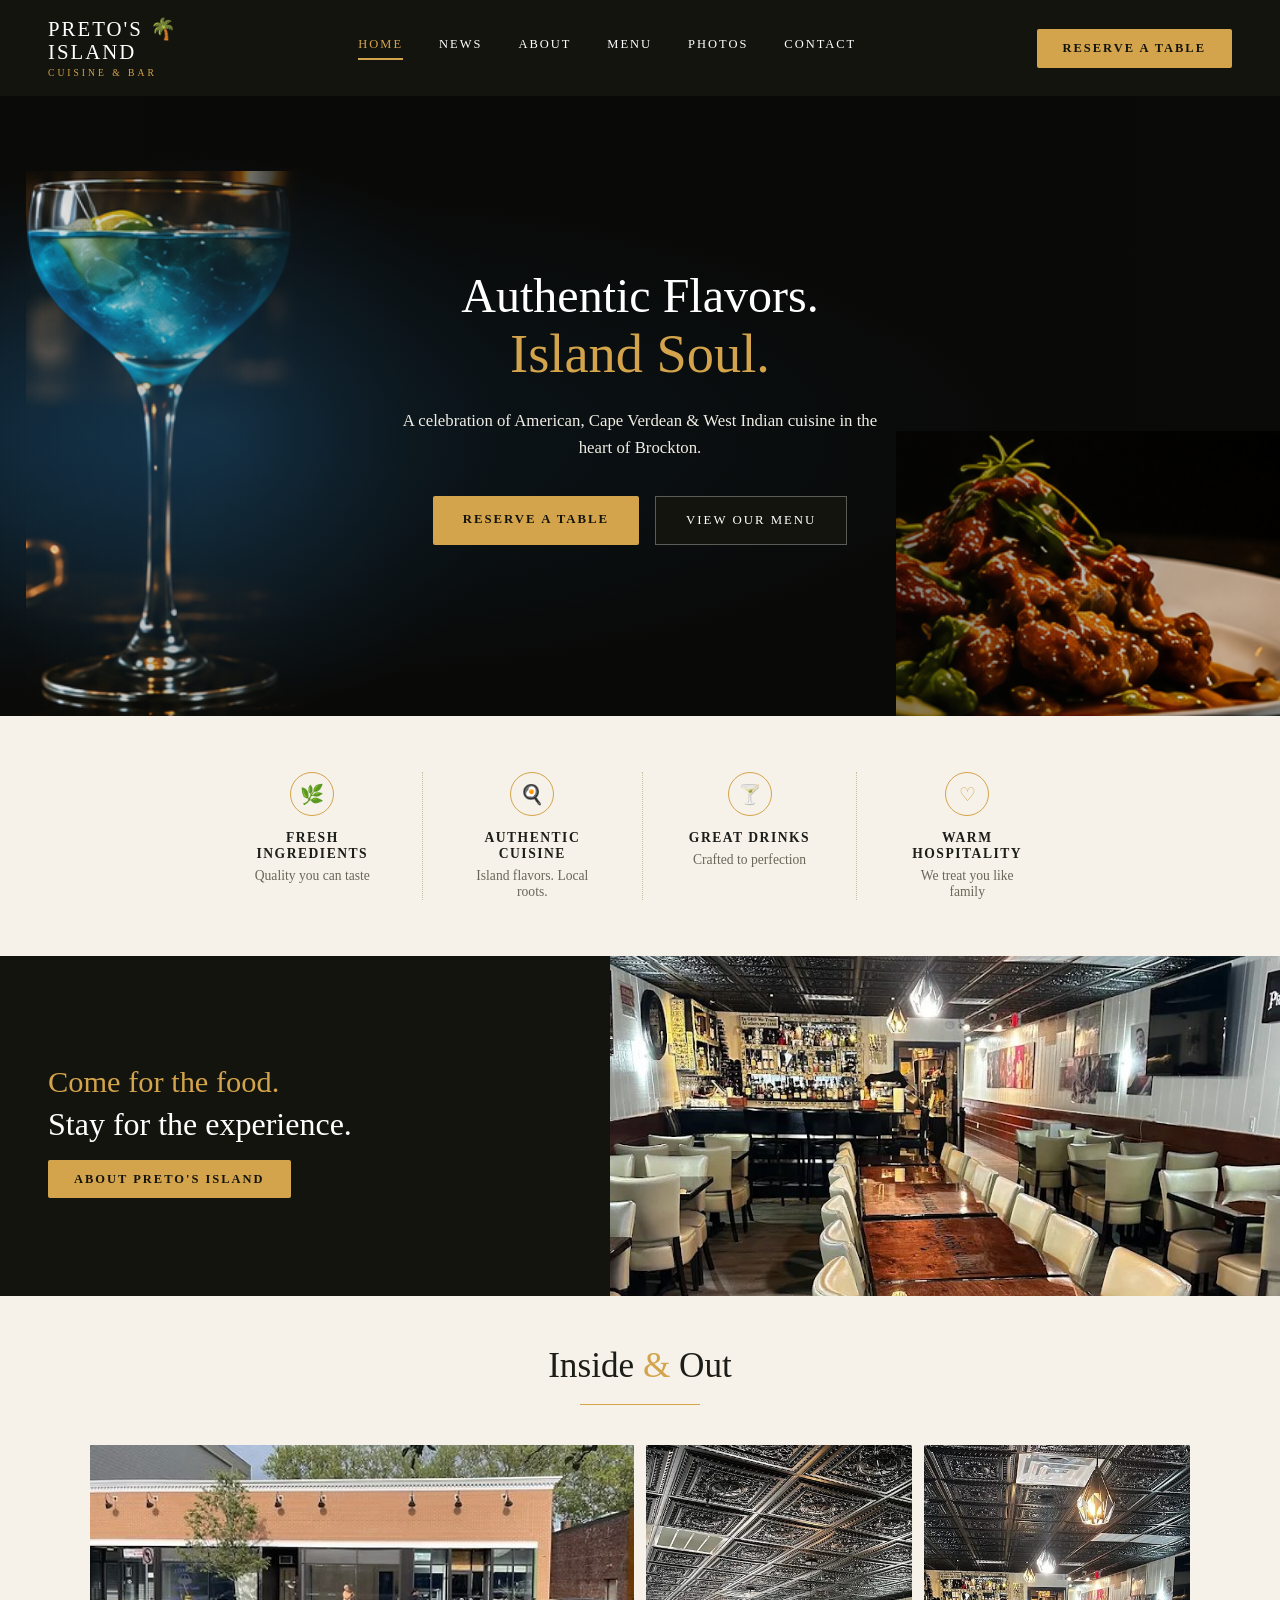
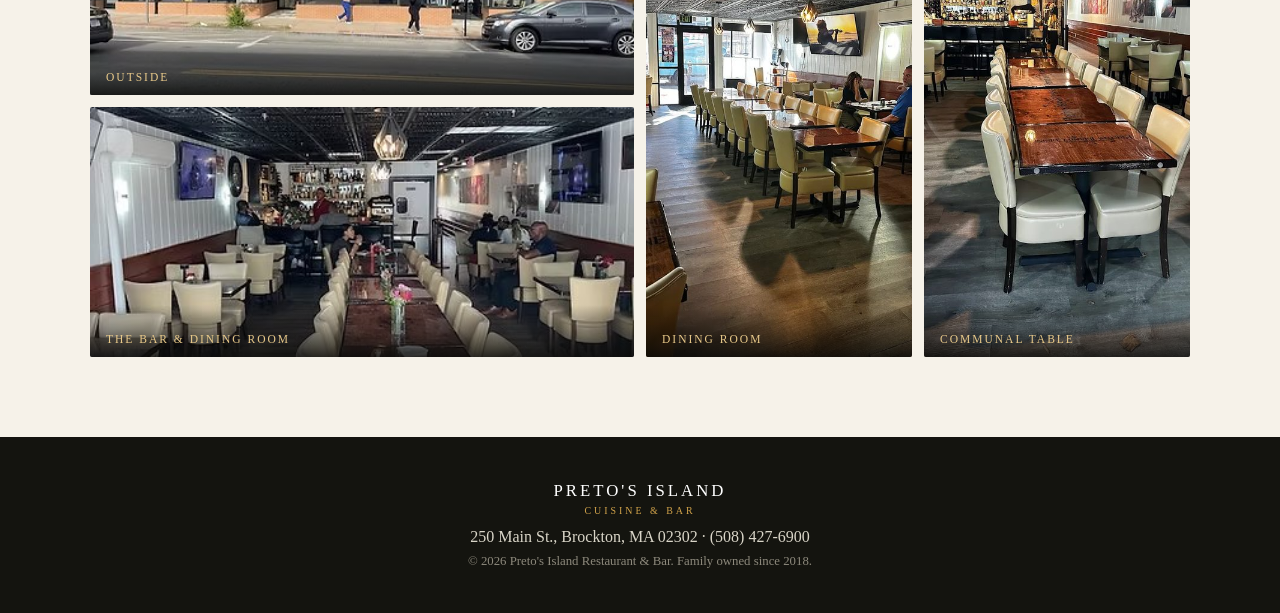
<file: index.html>
<!DOCTYPE html>
<html lang="en">
<head>
<meta charset="UTF-8">
<meta name="viewport" content="width=device-width, initial-scale=1.0">
<title>Preto's Island Restaurant &amp; Bar | Cape Verdean &amp; Caribbean Cuisine in Brockton, MA</title>
<meta name="description" content="Family-owned Cape Verdean, Caribbean and American cuisine with handcrafted cocktails and live music at 250 Main St., Brockton, MA. Call (508) 427-6900.">
<script type="application/ld+json">
{"@context":"https://schema.org","@type":"Restaurant","name":"Preto's Island Restaurant & Bar","url":"https://www.pretosisland.com","telephone":"+1-508-427-6900","servesCuisine":["Cape Verdean","Caribbean","American"],"address":{"@type":"PostalAddress","streetAddress":"250 Main St.","addressLocality":"Brockton","addressRegion":"MA","postalCode":"02302","addressCountry":"US"},"sameAs":["https://www.facebook.com/pretosislandcuisineresturant/"]}
</script>
<link rel="stylesheet" href="css/styles.css">
</head>
<body>
<header class="site-nav">
  <a class="logo" href="index.html" aria-label="Preto's Island home">PRETO'S <span class="palm">🌴</span><br>ISLAND
    <span class="tag">CUISINE &amp; BAR</span>
  </a>
  <button class="nav-toggle" type="button" aria-label="Toggle menu" aria-expanded="false"><span></span><span></span><span></span></button>
  <nav class="links" id="primary-nav"><a href="index.html" class="active" aria-current="page">Home</a><a href="news.html">News</a><a href="about.html">About</a><a href="menu.html">Menu</a><a href="photos.html">Photos</a><a href="contact.html">Contact</a></nav>
  <a href="tel:+15084276900" class="btn-reserve">Reserve a Table</a>
</header>
<main>
<section id="home" class="hero">
  <div class="hero-bg" aria-hidden="true"><span class="bokeh" style="left:19%;top:55%;width:46px;height:46px;--c:rgba(255,190,90,.9);--d:10s;--delay:-13s;--dx:28px;--o:0.35;"></span><span class="bokeh" style="left:74%;top:12%;width:49px;height:49px;--c:rgba(255,160,60,.85);--d:9s;--delay:-1s;--dx:15px;--o:0.5;"></span><span class="bokeh" style="left:30%;top:16%;width:30px;height:30px;--c:rgba(255,220,150,.8);--d:9s;--delay:-13s;--dx:32px;--o:0.35;"></span><span class="bokeh" style="left:80%;top:85%;width:40px;height:40px;--c:rgba(255,190,90,.9);--d:18s;--delay:-9s;--dx:10px;--o:0.35;"></span><span class="bokeh" style="left:5%;top:76%;width:40px;height:40px;--c:rgba(255,160,60,.85);--d:13s;--delay:-6s;--dx:-22px;--o:0.65;"></span><span class="bokeh" style="left:73%;top:44%;width:33px;height:33px;--c:rgba(255,160,60,.85);--d:10s;--delay:-9s;--dx:33px;--o:0.65;"></span><span class="bokeh" style="left:47%;top:17%;width:38px;height:38px;--c:rgba(255,190,90,.9);--d:18s;--delay:-0s;--dx:39px;--o:0.35;"></span><span class="bokeh" style="left:87%;top:73%;width:57px;height:57px;--c:rgba(255,220,150,.8);--d:14s;--delay:-7s;--dx:34px;--o:0.5;"></span><span class="bokeh" style="left:38%;top:36%;width:49px;height:49px;--c:rgba(255,160,60,.85);--d:12s;--delay:-1s;--dx:33px;--o:0.5;"></span><span class="bokeh" style="left:63%;top:48%;width:59px;height:59px;--c:rgba(255,220,150,.8);--d:13s;--delay:-9s;--dx:-31px;--o:0.35;"></span><span class="bokeh" style="left:53%;top:26%;width:58px;height:58px;--c:rgba(90,190,255,.8);--d:11s;--delay:-14s;--dx:22px;--o:0.5;"></span><span class="bokeh" style="left:85%;top:14%;width:28px;height:28px;--c:rgba(90,190,255,.8);--d:14s;--delay:-11s;--dx:4px;--o:0.65;"></span><span class="bokeh" style="left:74%;top:63%;width:57px;height:57px;--c:rgba(255,190,90,.9);--d:10s;--delay:-4s;--dx:20px;--o:0.65;"></span><span class="bokeh" style="left:8%;top:12%;width:68px;height:68px;--c:rgba(90,190,255,.8);--d:18s;--delay:-10s;--dx:17px;--o:0.5;"></span><span class="bokeh" style="left:49%;top:49%;width:71px;height:71px;--c:rgba(255,190,90,.9);--d:16s;--delay:-5s;--dx:-19px;--o:0.65;"></span><span class="bokeh" style="left:63%;top:12%;width:33px;height:33px;--c:rgba(255,160,60,.85);--d:13s;--delay:-2s;--dx:-9px;--o:0.5;"></span></div>
  <img src="images/hero-drink.png" alt="Blue island cocktail" class="hero-drink">
  <img src="images/hero-plate.png" alt="Signature glazed wings plate" class="hero-plate">
  <div class="hero-content">
    <h1>Authentic Flavors.<span class="script">Island Soul.</span></h1>
    <p>A celebration of American, Cape Verdean &amp; West Indian cuisine in the heart of Brockton.</p>
    <div class="hero-ctas">
      <a href="tel:+15084276900" class="btn-primary">Reserve a Table</a>
      <a href="menu.html" class="btn-secondary">View Our Menu</a>
    </div>
  </div>
</section>
<section class="features">
  <div class="feature">
    <div class="icon">&#127807;</div>
    <h3>FRESH INGREDIENTS</h3>
    <p>Quality you can taste</p>
  </div>
  <div class="feature">
    <div class="icon">&#127859;</div>
    <h3>AUTHENTIC CUISINE</h3>
    <p>Island flavors. Local roots.</p>
  </div>
  <div class="feature">
    <div class="icon">&#127864;</div>
    <h3>GREAT DRINKS</h3>
    <p>Crafted to perfection</p>
  </div>
  <div class="feature">
    <div class="icon">&#9825;</div>
    <h3>WARM HOSPITALITY</h3>
    <p>We treat you like family</p>
  </div>
</section>
<section id="experience" class="experience">
  <div class="experience-text">
    <span class="script-line">Come for the food.</span>
    <h3>Stay for the experience.</h3>
    <a href="about.html" class="btn-reserve">About Preto's Island</a>
  </div>
  <img src="images/banner-dining.jpg" alt="Preto's Island dining room with long tables and bar">
</section>
<section id="inside-out" class="visit">
  <div class="section-heading">
    <h2>Inside <span class="accent">&amp;</span> Out</h2>
    <hr class="divider">
  </div>
  <div class="visit-grid">
    <figure class="tile tile-outside">
      <img src="images/outside.jpg" alt="Preto's Island storefront on the street in Brockton" loading="lazy">
      <figcaption>Outside</figcaption>
    </figure>
    <figure class="tile tile-inside-s">
      <img src="images/inside-bar.jpg" alt="Dining room with long tables and the bar in the background" loading="lazy">
      <figcaption>The bar &amp; dining room</figcaption>
    </figure>
    <figure class="tile tile-tall">
      <img src="images/inside-dining.jpg" alt="Dining room with cream leather chairs and pressed-tin ceiling" loading="lazy">
      <figcaption>Dining room</figcaption>
    </figure>
    <figure class="tile tile-tall">
      <img src="images/inside-table.jpg" alt="Long communal table facing the bar" loading="lazy">
      <figcaption>Communal table</figcaption>
    </figure>
  </div>
</section>
</main>
<footer class="site-footer">
  <div class="foot-logo">PRETO'S ISLAND <span class="tag">CUISINE &amp; BAR</span></div>
  <p>250 Main St., Brockton, MA 02302 &middot; <a href="tel:+15084276900">(508) 427-6900</a></p>
  <p class="fine">&copy; 2026 Preto's Island Restaurant &amp; Bar. Family owned since 2018.</p>
</footer>
<script src="js/main.js"></script>
</body>
</html>
</file>
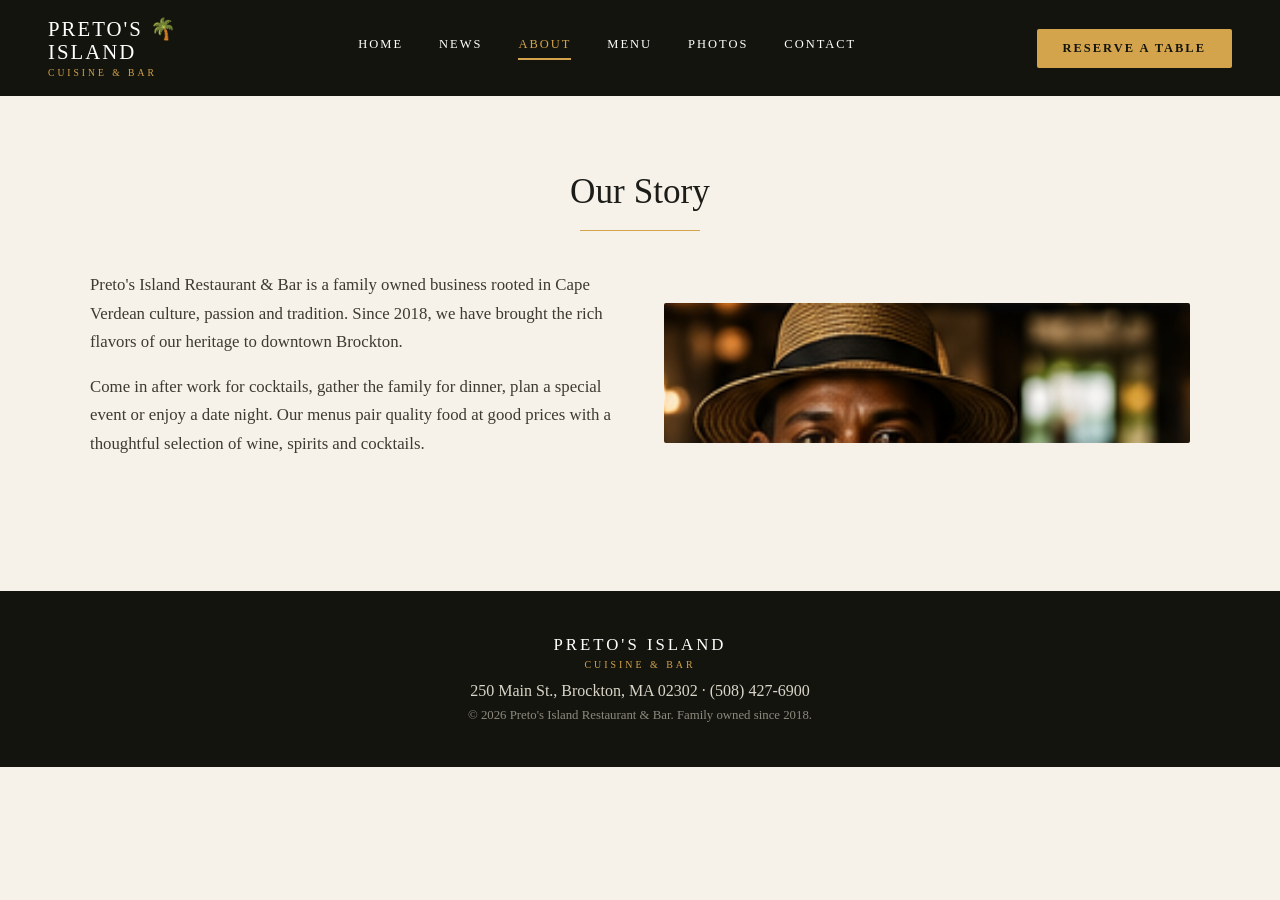
<file: about.html>
<!DOCTYPE html>
<html lang="en">
<head>
<meta charset="UTF-8">
<meta name="viewport" content="width=device-width, initial-scale=1.0">
<title>Our Story | Preto's Island Restaurant &amp; Bar</title>
<meta name="description" content="Preto's Island is a family-owned restaurant rooted in Cape Verdean culture, serving downtown Brockton since 2018.">
<link rel="stylesheet" href="css/styles.css">
</head>
<body>
<header class="site-nav">
  <a class="logo" href="index.html" aria-label="Preto's Island home">PRETO'S <span class="palm">🌴</span><br>ISLAND
    <span class="tag">CUISINE &amp; BAR</span>
  </a>
  <button class="nav-toggle" type="button" aria-label="Toggle menu" aria-expanded="false"><span></span><span></span><span></span></button>
  <nav class="links" id="primary-nav"><a href="index.html">Home</a><a href="news.html">News</a><a href="about.html" class="active" aria-current="page">About</a><a href="menu.html">Menu</a><a href="photos.html">Photos</a><a href="contact.html">Contact</a></nav>
  <a href="tel:+15084276900" class="btn-reserve">Reserve a Table</a>
</header>
<main>
<section id="about" class="story page-top">
  <div class="section-heading">
    <h2>Our Story</h2>
    <hr class="divider">
  </div>
  <div class="story-grid">
    <div class="story-copy">
      <p>Preto's Island Restaurant &amp; Bar is a family owned business rooted in Cape Verdean culture, passion and tradition. Since 2018, we have brought the rich flavors of our heritage to downtown Brockton.</p>
      <p>Come in after work for cocktails, gather the family for dinner, plan a special event or enjoy a date night. Our menus pair quality food at good prices with a thoughtful selection of wine, spirits and cocktails.</p>
    </div>
    <img src="images/chef.png" alt="Chef in straw hat">
  </div>
</section>
</main>
<footer class="site-footer">
  <div class="foot-logo">PRETO'S ISLAND <span class="tag">CUISINE &amp; BAR</span></div>
  <p>250 Main St., Brockton, MA 02302 &middot; <a href="tel:+15084276900">(508) 427-6900</a></p>
  <p class="fine">&copy; 2026 Preto's Island Restaurant &amp; Bar. Family owned since 2018.</p>
</footer>
<script src="js/main.js"></script>
</body>
</html>
</file>
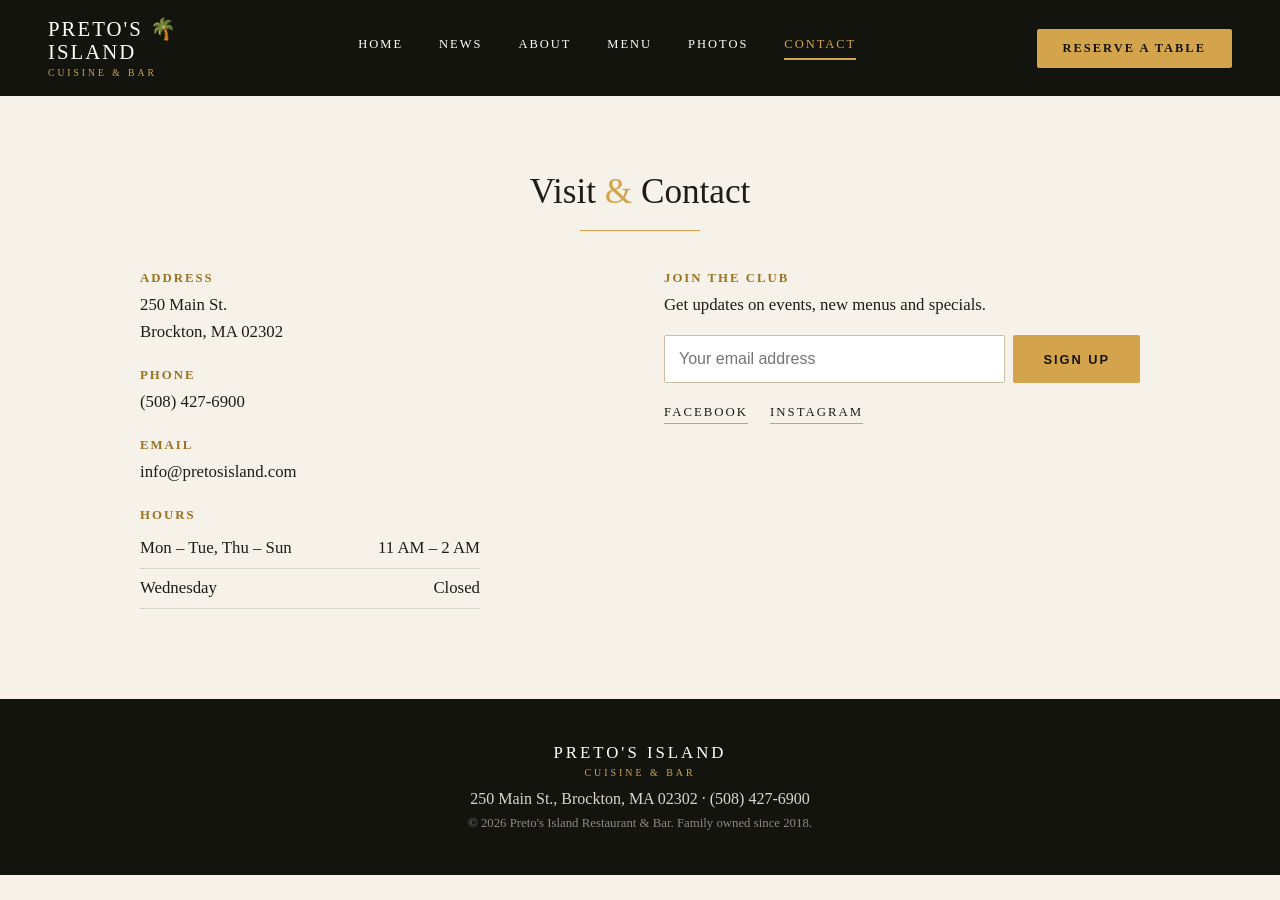
<file: contact.html>
<!DOCTYPE html>
<html lang="en">
<head>
<meta charset="UTF-8">
<meta name="viewport" content="width=device-width, initial-scale=1.0">
<title>Contact &amp; Hours | Preto's Island Restaurant &amp; Bar</title>
<meta name="description" content="250 Main St., Brockton, MA 02302. Call (508) 427-6900. Hours, directions and mailing list signup.">
<link rel="stylesheet" href="css/styles.css">
</head>
<body>
<header class="site-nav">
  <a class="logo" href="index.html" aria-label="Preto's Island home">PRETO'S <span class="palm">🌴</span><br>ISLAND
    <span class="tag">CUISINE &amp; BAR</span>
  </a>
  <button class="nav-toggle" type="button" aria-label="Toggle menu" aria-expanded="false"><span></span><span></span><span></span></button>
  <nav class="links" id="primary-nav"><a href="index.html">Home</a><a href="news.html">News</a><a href="about.html">About</a><a href="menu.html">Menu</a><a href="photos.html">Photos</a><a href="contact.html" class="active" aria-current="page">Contact</a></nav>
  <a href="tel:+15084276900" class="btn-reserve">Reserve a Table</a>
</header>
<main>
<section id="contact" class="contact page-top">
  <div class="section-heading">
    <h2>Visit <span class="accent">&amp;</span> Contact</h2>
    <hr class="divider">
  </div>
  <div class="contact-grid">
    <div class="contact-info">
      <h3>Address</h3>
      <p><a href="https://www.google.com/maps/search/?api=1&amp;query=250+Main+St+Brockton+MA+02302" target="_blank" rel="noopener">250 Main St.<br>Brockton, MA 02302</a></p>
      <h3>Phone</h3>
      <p><a href="tel:+15084276900">(508) 427-6900</a></p>
      <h3>Email</h3>
      <p><a href="mailto:info@pretosisland.com">info@pretosisland.com</a></p>
      <h3>Hours</h3>
      <ul class="hours">
        <li><span>Mon &ndash; Tue, Thu &ndash; Sun</span><span>11 AM &ndash; 2 AM</span></li>
        <li><span>Wednesday</span><span>Closed</span></li>
      </ul>
    </div>
    <div class="contact-club">
      <h3>Join the Club</h3>
      <p>Get updates on events, new menus and specials.</p>
      <form id="club-form" class="club-form">
        <label for="club-email" class="sr-only">Email address</label>
        <input id="club-email" type="email" required placeholder="Your email address" autocomplete="email">
        <button type="submit" class="btn-primary">Sign up</button>
      </form>
      <div class="social">
        <a href="https://www.facebook.com/pretosislandcuisineresturant/" target="_blank" rel="noopener">Facebook</a>
        <a href="https://www.instagram.com/explore/locations/2367590443458971/pretos-island-cuisine-resturant/" target="_blank" rel="noopener">Instagram</a>
      </div>
    </div>
  </div>
</section>
</main>
<footer class="site-footer">
  <div class="foot-logo">PRETO'S ISLAND <span class="tag">CUISINE &amp; BAR</span></div>
  <p>250 Main St., Brockton, MA 02302 &middot; <a href="tel:+15084276900">(508) 427-6900</a></p>
  <p class="fine">&copy; 2026 Preto's Island Restaurant &amp; Bar. Family owned since 2018.</p>
</footer>
<script src="js/main.js"></script>
</body>
</html>
</file>
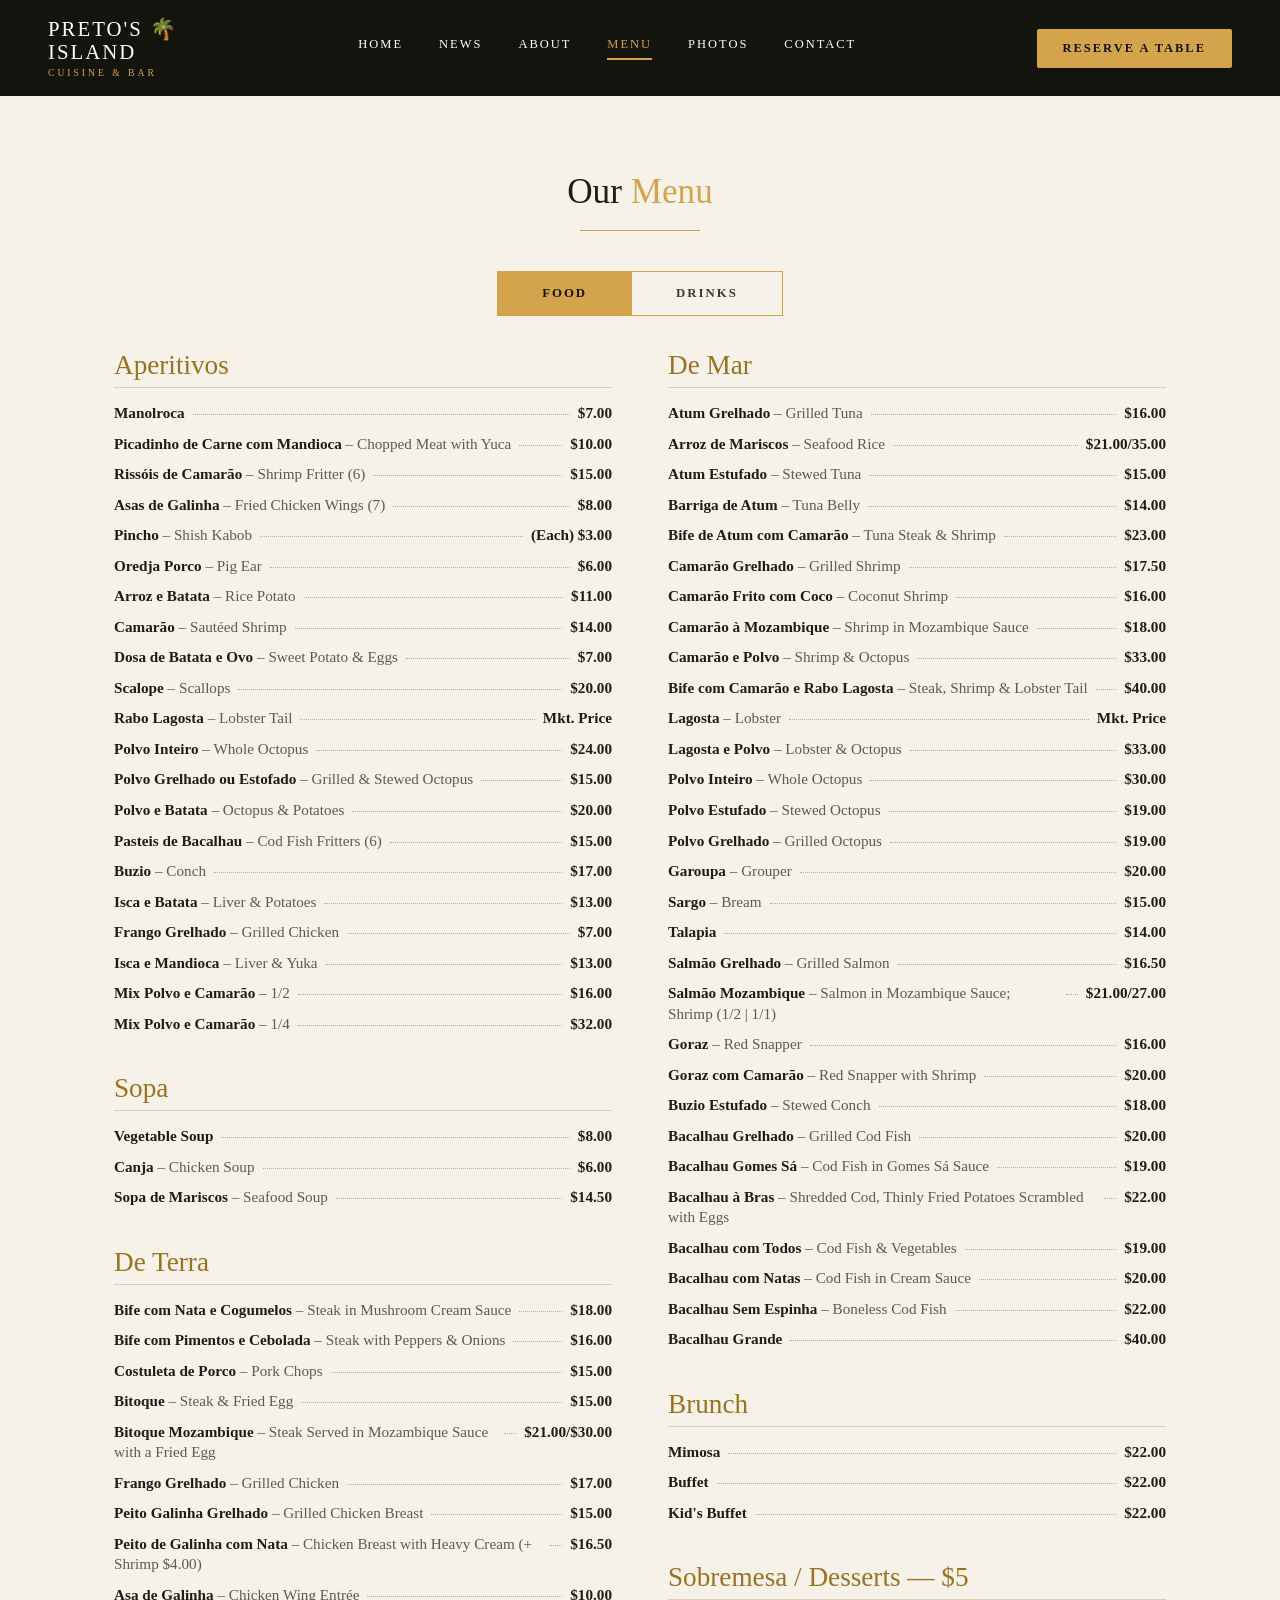
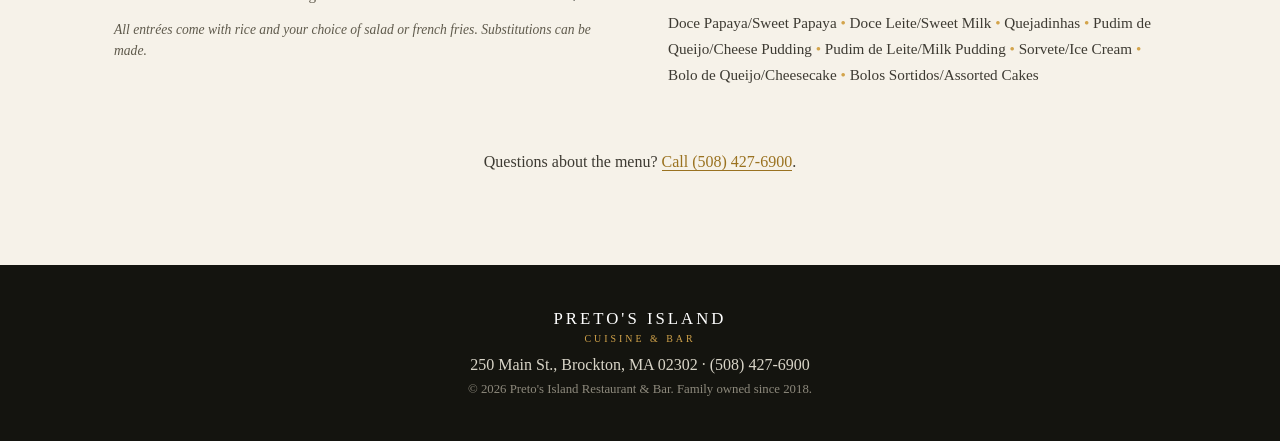
<file: menu.html>
<!DOCTYPE html>
<html lang="en">
<head>
<meta charset="UTF-8">
<meta name="viewport" content="width=device-width, initial-scale=1.0">
<title>Menu | Preto's Island Restaurant &amp; Bar</title>
<meta name="description" content="Food and drinks menu: Aperitivos, De Terra, De Mar, brunch, desserts, wine, cocktails and more at Preto's Island, Brockton, MA.">
<link rel="stylesheet" href="css/styles.css">
</head>
<body>
<header class="site-nav">
  <a class="logo" href="index.html" aria-label="Preto's Island home">PRETO'S <span class="palm">🌴</span><br>ISLAND
    <span class="tag">CUISINE &amp; BAR</span>
  </a>
  <button class="nav-toggle" type="button" aria-label="Toggle menu" aria-expanded="false"><span></span><span></span><span></span></button>
  <nav class="links" id="primary-nav"><a href="index.html">Home</a><a href="news.html">News</a><a href="about.html">About</a><a href="menu.html" class="active" aria-current="page">Menu</a><a href="photos.html">Photos</a><a href="contact.html">Contact</a></nav>
  <a href="tel:+15084276900" class="btn-reserve">Reserve a Table</a>
</header>
<main>
<section id="menu" class="page-top">
  <div class="section-heading">
    <h2>Our <span class="accent">Menu</span></h2>
    <hr class="divider">
  </div>
  <div class="menu-wrap">
    <div class="menu-tabs" role="tablist" aria-label="Menu">
      <button id="tab-food" class="mtab" role="tab" aria-selected="true" aria-controls="panel-food" type="button">Food</button>
      <button id="tab-drinks" class="mtab" role="tab" aria-selected="false" aria-controls="panel-drinks" type="button" tabindex="-1">Drinks</button>
    </div>
    <div id="panel-food" class="mpanel" role="tabpanel" aria-labelledby="tab-food"><div class="menu-cols"><div class="menu-col"><section class="msec "><h3>Aperitivos</h3><ul class="mi"><li><span class="nm"><b>Manolroca</b></span><span class="lead"></span><span class="pr">$7.00</span></li><li><span class="nm"><b>Picadinho de Carne com Mandioca</b> <i>Chopped Meat with Yuca</i></span><span class="lead"></span><span class="pr">$10.00</span></li><li><span class="nm"><b>Rissóis de Camarão</b> <i>Shrimp Fritter (6)</i></span><span class="lead"></span><span class="pr">$15.00</span></li><li><span class="nm"><b>Asas de Galinha</b> <i>Fried Chicken Wings (7)</i></span><span class="lead"></span><span class="pr">$8.00</span></li><li><span class="nm"><b>Pincho</b> <i>Shish Kabob</i></span><span class="lead"></span><span class="pr">(Each) $3.00</span></li><li><span class="nm"><b>Oredja Porco</b> <i>Pig Ear</i></span><span class="lead"></span><span class="pr">$6.00</span></li><li><span class="nm"><b>Arroz e Batata</b> <i>Rice Potato</i></span><span class="lead"></span><span class="pr">$11.00</span></li><li><span class="nm"><b>Camarão</b> <i>Sautéed Shrimp</i></span><span class="lead"></span><span class="pr">$14.00</span></li><li><span class="nm"><b>Dosa de Batata e Ovo</b> <i>Sweet Potato &amp; Eggs</i></span><span class="lead"></span><span class="pr">$7.00</span></li><li><span class="nm"><b>Scalope</b> <i>Scallops</i></span><span class="lead"></span><span class="pr">$20.00</span></li><li><span class="nm"><b>Rabo Lagosta</b> <i>Lobster Tail</i></span><span class="lead"></span><span class="pr">Mkt. Price</span></li><li><span class="nm"><b>Polvo Inteiro</b> <i>Whole Octopus</i></span><span class="lead"></span><span class="pr">$24.00</span></li><li><span class="nm"><b>Polvo Grelhado ou Estofado</b> <i>Grilled &amp; Stewed Octopus</i></span><span class="lead"></span><span class="pr">$15.00</span></li><li><span class="nm"><b>Polvo e Batata</b> <i>Octopus &amp; Potatoes</i></span><span class="lead"></span><span class="pr">$20.00</span></li><li><span class="nm"><b>Pasteis de Bacalhau</b> <i>Cod Fish Fritters (6)</i></span><span class="lead"></span><span class="pr">$15.00</span></li><li><span class="nm"><b>Buzio</b> <i>Conch</i></span><span class="lead"></span><span class="pr">$17.00</span></li><li><span class="nm"><b>Isca e Batata</b> <i>Liver &amp; Potatoes</i></span><span class="lead"></span><span class="pr">$13.00</span></li><li><span class="nm"><b>Frango Grelhado</b> <i>Grilled Chicken</i></span><span class="lead"></span><span class="pr">$7.00</span></li><li><span class="nm"><b>Isca e Mandioca</b> <i>Liver &amp; Yuka</i></span><span class="lead"></span><span class="pr">$13.00</span></li><li><span class="nm"><b>Mix Polvo e Camarão</b> <i>1/2</i></span><span class="lead"></span><span class="pr">$16.00</span></li><li><span class="nm"><b>Mix Polvo e Camarão</b> <i>1/4</i></span><span class="lead"></span><span class="pr">$32.00</span></li></ul></section><section class="msec "><h3>Sopa</h3><ul class="mi"><li><span class="nm"><b>Vegetable Soup</b></span><span class="lead"></span><span class="pr">$8.00</span></li><li><span class="nm"><b>Canja</b> <i>Chicken Soup</i></span><span class="lead"></span><span class="pr">$6.00</span></li><li><span class="nm"><b>Sopa de Mariscos</b> <i>Seafood Soup</i></span><span class="lead"></span><span class="pr">$14.50</span></li></ul></section><section class="msec "><h3>De Terra</h3><ul class="mi"><li><span class="nm"><b>Bife com Nata e Cogumelos</b> <i>Steak in Mushroom Cream Sauce</i></span><span class="lead"></span><span class="pr">$18.00</span></li><li><span class="nm"><b>Bife com Pimentos e Cebolada</b> <i>Steak with Peppers &amp; Onions</i></span><span class="lead"></span><span class="pr">$16.00</span></li><li><span class="nm"><b>Costuleta de Porco</b> <i>Pork Chops</i></span><span class="lead"></span><span class="pr">$15.00</span></li><li><span class="nm"><b>Bitoque</b> <i>Steak &amp; Fried Egg</i></span><span class="lead"></span><span class="pr">$15.00</span></li><li><span class="nm"><b>Bitoque Mozambique</b> <i>Steak Served in Mozambique Sauce with a Fried Egg</i></span><span class="lead"></span><span class="pr">$21.00/$30.00</span></li><li><span class="nm"><b>Frango Grelhado</b> <i>Grilled Chicken</i></span><span class="lead"></span><span class="pr">$17.00</span></li><li><span class="nm"><b>Peito Galinha Grelhado</b> <i>Grilled Chicken Breast</i></span><span class="lead"></span><span class="pr">$15.00</span></li><li><span class="nm"><b>Peito de Galinha com Nata</b> <i>Chicken Breast with Heavy Cream (+ Shrimp $4.00)</i></span><span class="lead"></span><span class="pr">$16.50</span></li><li><span class="nm"><b>Asa de Galinha</b> <i>Chicken Wing Entrée</i></span><span class="lead"></span><span class="pr">$10.00</span></li></ul><p class="mnote">All entrées come with rice and your choice of salad or french fries. Substitutions can be made.</p></section></div><div class="menu-col"><section class="msec "><h3>De Mar</h3><ul class="mi"><li><span class="nm"><b>Atum Grelhado</b> <i>Grilled Tuna</i></span><span class="lead"></span><span class="pr">$16.00</span></li><li><span class="nm"><b>Arroz de Mariscos</b> <i>Seafood Rice</i></span><span class="lead"></span><span class="pr">$21.00/35.00</span></li><li><span class="nm"><b>Atum Estufado</b> <i>Stewed Tuna</i></span><span class="lead"></span><span class="pr">$15.00</span></li><li><span class="nm"><b>Barriga de Atum</b> <i>Tuna Belly</i></span><span class="lead"></span><span class="pr">$14.00</span></li><li><span class="nm"><b>Bife de Atum com Camarão</b> <i>Tuna Steak &amp; Shrimp</i></span><span class="lead"></span><span class="pr">$23.00</span></li><li><span class="nm"><b>Camarão Grelhado</b> <i>Grilled Shrimp</i></span><span class="lead"></span><span class="pr">$17.50</span></li><li><span class="nm"><b>Camarão Frito com Coco</b> <i>Coconut Shrimp</i></span><span class="lead"></span><span class="pr">$16.00</span></li><li><span class="nm"><b>Camarão à Mozambique</b> <i>Shrimp in Mozambique Sauce</i></span><span class="lead"></span><span class="pr">$18.00</span></li><li><span class="nm"><b>Camarão e Polvo</b> <i>Shrimp &amp; Octopus</i></span><span class="lead"></span><span class="pr">$33.00</span></li><li><span class="nm"><b>Bife com Camarão e Rabo Lagosta</b> <i>Steak, Shrimp &amp; Lobster Tail</i></span><span class="lead"></span><span class="pr">$40.00</span></li><li><span class="nm"><b>Lagosta</b> <i>Lobster</i></span><span class="lead"></span><span class="pr">Mkt. Price</span></li><li><span class="nm"><b>Lagosta e Polvo</b> <i>Lobster &amp; Octopus</i></span><span class="lead"></span><span class="pr">$33.00</span></li><li><span class="nm"><b>Polvo Inteiro</b> <i>Whole Octopus</i></span><span class="lead"></span><span class="pr">$30.00</span></li><li><span class="nm"><b>Polvo Estufado</b> <i>Stewed Octopus</i></span><span class="lead"></span><span class="pr">$19.00</span></li><li><span class="nm"><b>Polvo Grelhado</b> <i>Grilled Octopus</i></span><span class="lead"></span><span class="pr">$19.00</span></li><li><span class="nm"><b>Garoupa</b> <i>Grouper</i></span><span class="lead"></span><span class="pr">$20.00</span></li><li><span class="nm"><b>Sargo</b> <i>Bream</i></span><span class="lead"></span><span class="pr">$15.00</span></li><li><span class="nm"><b>Talapia</b></span><span class="lead"></span><span class="pr">$14.00</span></li><li><span class="nm"><b>Salmão Grelhado</b> <i>Grilled Salmon</i></span><span class="lead"></span><span class="pr">$16.50</span></li><li><span class="nm"><b>Salmão Mozambique</b> <i>Salmon in Mozambique Sauce; Shrimp (1/2 | 1/1)</i></span><span class="lead"></span><span class="pr">$21.00/27.00</span></li><li><span class="nm"><b>Goraz</b> <i>Red Snapper</i></span><span class="lead"></span><span class="pr">$16.00</span></li><li><span class="nm"><b>Goraz com Camarão</b> <i>Red Snapper with Shrimp</i></span><span class="lead"></span><span class="pr">$20.00</span></li><li><span class="nm"><b>Buzio Estufado</b> <i>Stewed Conch</i></span><span class="lead"></span><span class="pr">$18.00</span></li><li><span class="nm"><b>Bacalhau Grelhado</b> <i>Grilled Cod Fish</i></span><span class="lead"></span><span class="pr">$20.00</span></li><li><span class="nm"><b>Bacalhau Gomes Sá</b> <i>Cod Fish in Gomes Sá Sauce</i></span><span class="lead"></span><span class="pr">$19.00</span></li><li><span class="nm"><b>Bacalhau à Bras</b> <i>Shredded Cod, Thinly Fried Potatoes Scrambled with Eggs</i></span><span class="lead"></span><span class="pr">$22.00</span></li><li><span class="nm"><b>Bacalhau com Todos</b> <i>Cod Fish &amp; Vegetables</i></span><span class="lead"></span><span class="pr">$19.00</span></li><li><span class="nm"><b>Bacalhau com Natas</b> <i>Cod Fish in Cream Sauce</i></span><span class="lead"></span><span class="pr">$20.00</span></li><li><span class="nm"><b>Bacalhau Sem Espinha</b> <i>Boneless Cod Fish</i></span><span class="lead"></span><span class="pr">$22.00</span></li><li><span class="nm"><b>Bacalhau Grande</b></span><span class="lead"></span><span class="pr">$40.00</span></li></ul></section><section class="msec "><h3>Brunch</h3><ul class="mi"><li><span class="nm"><b>Mimosa</b></span><span class="lead"></span><span class="pr">$22.00</span></li><li><span class="nm"><b>Buffet</b></span><span class="lead"></span><span class="pr">$22.00</span></li><li><span class="nm"><b>Kid's Buffet</b></span><span class="lead"></span><span class="pr">$22.00</span></li></ul></section><section class="msec "><h3>Sobremesa / Desserts — $5</h3><p class="tags">Doce Papaya/Sweet Papaya <span>&bull;</span> Doce Leite/Sweet Milk <span>&bull;</span> Quejadinhas <span>&bull;</span> Pudim de Queijo/Cheese Pudding <span>&bull;</span> Pudim de Leite/Milk Pudding <span>&bull;</span> Sorvete/Ice Cream <span>&bull;</span> Bolo de Queijo/Cheesecake <span>&bull;</span> Bolos Sortidos/Assorted Cakes</p></section></div></div></div>
    <div id="panel-drinks" class="mpanel" role="tabpanel" aria-labelledby="tab-drinks" hidden><section class="msec wide"><h3>Vinhos / Wine</h3><ul class="mi wine"><li><span class="nm"><b>Alamos</b></span><span class="lead"></span><span class="pr">$20.00</span></li><li><span class="nm"><b>Coppola</b></span><span class="lead"></span><span class="pr">$28.00</span></li><li><span class="nm"><b>19 Crime</b></span><span class="lead"></span><span class="pr">$23.00</span></li><li><span class="nm"><b>Bogle</b></span><span class="lead"></span><span class="pr">$25.00</span></li><li><span class="nm"><b>Bertenuda Moscato</b></span><span class="lead"></span><span class="pr">$25.00</span></li><li><span class="nm"><b>Porta da Barca Pequeno</b></span><span class="lead"></span><span class="pr">$12.00</span></li><li><span class="nm"><b>Porta da Barca Grande</b></span><span class="lead"></span><span class="pr">$18.00</span></li><li><span class="nm"><b>Josh Vinho</b></span><span class="lead"></span><span class="pr">$40.00</span></li><li><span class="nm"><b>J. Loir</b></span><span class="lead"></span><span class="pr">$28.00</span></li><li><span class="nm"><b>Vinho Português Pequeno</b></span><span class="lead"></span><span class="pr">$12.00</span></li><li><span class="nm"><b>Vinho Português Grande</b></span><span class="lead"></span><span class="pr">$18.00</span></li><li><span class="nm"><b>Menage à Trois</b></span><span class="lead"></span><span class="pr">$23.00</span></li><li><span class="nm"><b>Apothic Inferno</b></span><span class="lead"></span><span class="pr">$35.00</span></li><li><span class="nm"><b>Apothic</b></span><span class="lead"></span><span class="pr">$25.00</span></li><li><span class="nm"><b>Vino Porto Shot</b></span><span class="lead"></span><span class="pr">$10.00</span></li><li><span class="nm"><b>Belaire Champagne</b></span><span class="lead"></span><span class="pr">$75.00</span></li><li><span class="nm"><b>Encasto de Perolizes</b></span><span class="lead"></span><span class="pr">$18.00</span></li><li><span class="nm"><b>Tellu's Tawny</b></span><span class="lead"></span><span class="pr">$7.00</span></li><li><span class="nm"><b>Beringer Bros</b></span><span class="lead"></span><span class="pr">$30.00</span></li><li><span class="nm"><b>Quinta da Romaneira</b></span><span class="lead"></span><span class="pr">$40.00</span></li><li><span class="nm"><b>19 Crime Reserva</b></span><span class="lead"></span><span class="pr">$35.00</span></li><li><span class="nm"><b>Gold Label Reserva</b></span><span class="lead"></span><span class="pr">$45.00</span></li><li><span class="nm"><b>Reserva Blue Label</b></span><span class="lead"></span><span class="pr">$40.00</span></li><li><span class="nm"><b>Vinho Chã</b></span><span class="lead"></span><span class="pr">$35.00</span></li><li><span class="nm"><b>Adega de Borba</b></span><span class="lead"></span><span class="pr">$25.00</span></li><li><span class="nm"><b>Adega de Borba 2018</b></span><span class="lead"></span><span class="pr">$30.00</span></li><li><span class="nm"><b>Medalla Real</b></span><span class="lead"></span><span class="pr">$35.00</span></li><li><span class="nm"><b>Copo Vinho</b></span><span class="lead"></span><span class="pr">$10.00</span></li><li><span class="nm"><b>Santola Pequeno</b></span><span class="lead"></span><span class="pr">$12.00</span></li><li><span class="nm"><b>Santola Grande</b></span><span class="lead"></span><span class="pr">$22.00</span></li><li><span class="nm"><b>Santa Cristina</b></span><span class="lead"></span><span class="pr">$25.00</span></li><li><span class="nm"><b>Marquês de Borba</b></span><span class="lead"></span><span class="pr">$27.00</span></li><li><span class="nm"><b>Chardonnay Vinho</b></span><span class="lead"></span><span class="pr">$20.00</span></li><li><span class="nm"><b>Villa Antinori</b></span><span class="lead"></span><span class="pr">$30.00</span></li></ul></section><div class="menu-cols"><div class="menu-col"><section class="msec "><h3>Cervejas / Beers — $5</h3><p class="tags">Becks <span>&bull;</span> Sagres <span>&bull;</span> Super Bock <span>&bull;</span> Heineken <span>&bull;</span> Budweiser <span>&bull;</span> Amstel Light</p></section><section class="msec "><h3>Gazosas / Sodas</h3><ul class="mi"><li><span class="nm"><b>Pepsi</b></span><span class="lead"></span><span class="pr">$3.00</span></li><li><span class="nm"><b>Diet Pepsi</b></span><span class="lead"></span><span class="pr">$3.00</span></li><li><span class="nm"><b>Mountain Dew</b></span><span class="lead"></span><span class="pr">$3.00</span></li><li><span class="nm"><b>Sprite</b></span><span class="lead"></span><span class="pr">$3.00</span></li><li><span class="nm"><b>Ginger Ale</b></span><span class="lead"></span><span class="pr">$3.00</span></li><li><span class="nm"><b>Água/Water</b></span><span class="lead"></span><span class="pr">$2.00</span></li><li><span class="nm"><b>Coca Cola</b></span><span class="lead"></span><span class="pr">$3.00</span></li><li><span class="nm"><b>Castelo Water</b></span><span class="lead"></span><span class="pr">$2.50</span></li><li><span class="nm"><b>Diet Coke</b></span><span class="lead"></span><span class="pr">$3.00</span></li><li><span class="nm"><b>Red Bull</b></span><span class="lead"></span><span class="pr">$5.00</span></li><li><span class="nm"><b>Sumol</b> <i>Laranja, Ananas, Maracuja (Orange, Pineapple, Passion Fruit)</i></span><span class="lead"></span><span class="pr">$3.00</span></li></ul></section><section class="msec "><h3>After Dinner Drinks — $3</h3><p class="tags">Tea/Chá <span>&bull;</span> Expresso/Espresso <span>&bull;</span> Galão/Coffee &amp; Milk</p></section><section class="msec "><h3>Martinis — $15</h3><p class="tags">Blue Raspberry <span>&bull;</span> Mango <span>&bull;</span> Apple Cocktail <span>&bull;</span> Watermelon <span>&bull;</span> Cranberry Apple</p><ul class="mi"><li><span class="nm"><b>Expresso Martini</b></span><span class="lead"></span><span class="pr">$14.00</span></li></ul></section></div><div class="menu-col"><section class="msec "><h3>Mix Drinks — $12</h3><ul class="mi mp"><li><b>Passion Fruit Heaven</b> <i>Malibu Passion Fruit Rum and Passion Juice</i></li><li><b>Zamble</b> <i>Dark/Light Rums, Crème de Noyaux, Triple Sec, Orange Juice</i></li><li><b>Whiskey Sour</b> <i>Whiskey, Lemon Juice</i></li><li><b>Grape Crush</b> <i>Vodka, Chambord, Lemon Juice</i></li><li><b>Cristal Tequila Sunrise</b> <i>Tequila, Orange Juice and Grenadine</i></li><li><b>Pearl Harbor</b> <i>Vodka, Chambord, Cranberry Juice</i></li><li><b>Nervous Breakdown</b> <i>Vodka, Chambord, Cranberry Juice</i></li><li><b>Banana Madness</b> <i>Banana Rum, Orange and Cranberry Juice</i></li><li><b>Cape Codder</b> <i>Vodka and Orange Juice</i></li><li><b>Blue Hawaiian</b> <i>Rum, Blue Curacao and Pineapple Juice</i></li><li><b>Between the Sheets</b> <i>Brandy, Rum, Triple Sec, Lemon Mix</i></li><li><b>Tootsie Roll</b> <i>Orange Juice, Kahlua</i></li><li><b>White Russian</b> <i>Vodka, Kahlua, Splash of Milk</i></li><li><b>Long Island Ice Tea</b> <i>Tequila, Rum, Triple Sec, Gin, Vodka, Lemon Mix, Splash of Cola ($15.00)</i></li><li><b>Sex on the Beach</b> <i>Peach Schnapps, Vodka, Orange Juice and Cranberry Juice</i></li></ul></section><section class="msec "><h3>On the Rocks / Straight Up — $12</h3><ul class="mi mp"><li><b>Kamikaze</b> <i>Vodka, Triple Sec, Roses Lime Juice</i></li><li><b>Chocolate Covered Cherry</b> <i>Chambord, Baileys</i></li><li><b>Butterball</b> <i>Baileys, Butterscotch Schnapps, Goldschlager</i></li><li><b>Carrot Cake</b> <i>Baileys, Butterscotch Schnapps, Goldschlager</i></li><li><b>B 52</b> <i>Kahlua, Baileys, Grand Marnier</i></li></ul></section></div></div></div>
    <p class="menu-note">Questions about the menu? <a href="tel:+15084276900">Call (508) 427-6900</a>.</p>
  </div>
</section>
</main>
<footer class="site-footer">
  <div class="foot-logo">PRETO'S ISLAND <span class="tag">CUISINE &amp; BAR</span></div>
  <p>250 Main St., Brockton, MA 02302 &middot; <a href="tel:+15084276900">(508) 427-6900</a></p>
  <p class="fine">&copy; 2026 Preto's Island Restaurant &amp; Bar. Family owned since 2018.</p>
</footer>
<script src="js/main.js"></script>
</body>
</html>
</file>
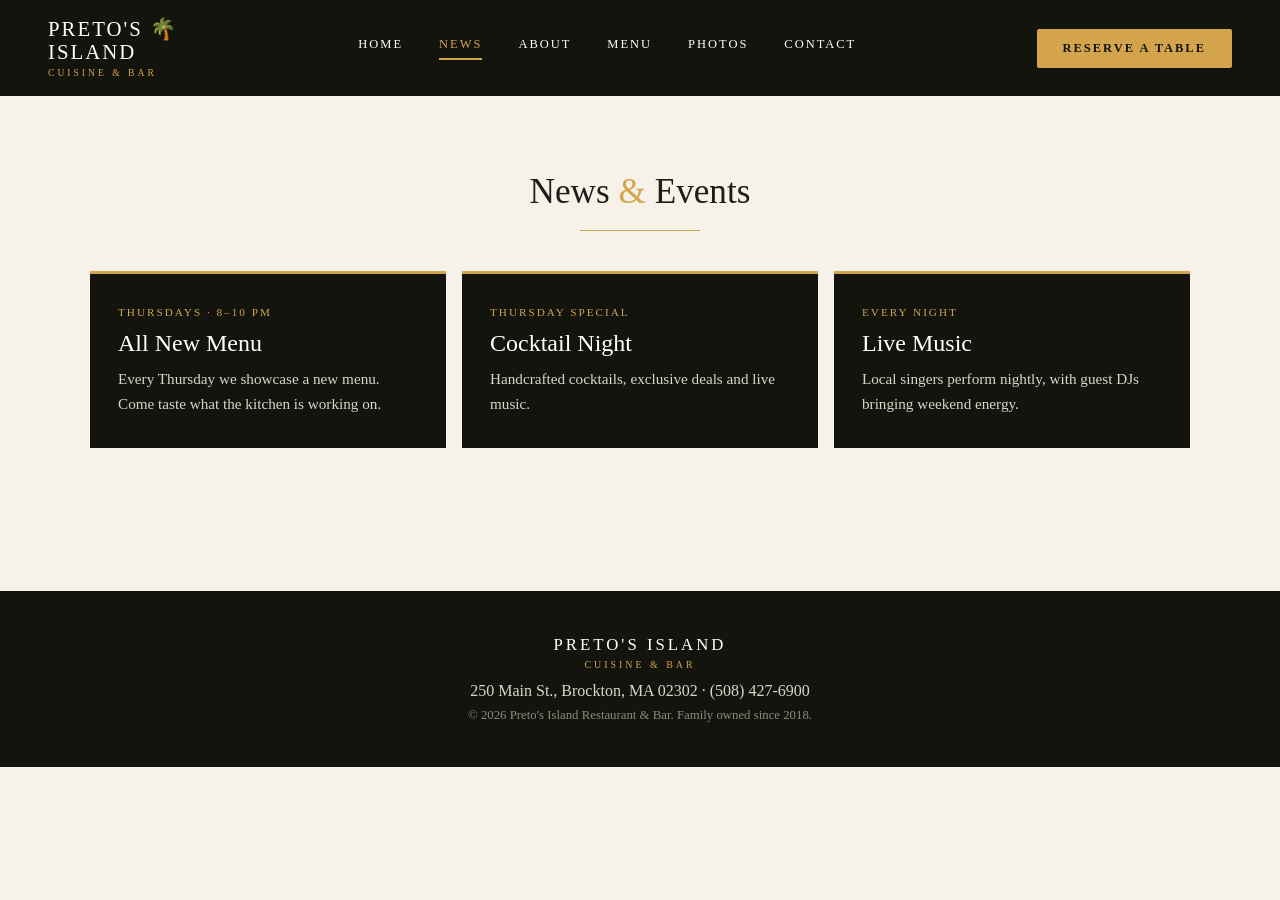
<file: news.html>
<!DOCTYPE html>
<html lang="en">
<head>
<meta charset="UTF-8">
<meta name="viewport" content="width=device-width, initial-scale=1.0">
<title>News &amp; Events | Preto's Island Restaurant &amp; Bar</title>
<meta name="description" content="New menu night, cocktail specials and live music at Preto's Island in Brockton, MA.">
<link rel="stylesheet" href="css/styles.css">
</head>
<body>
<header class="site-nav">
  <a class="logo" href="index.html" aria-label="Preto's Island home">PRETO'S <span class="palm">🌴</span><br>ISLAND
    <span class="tag">CUISINE &amp; BAR</span>
  </a>
  <button class="nav-toggle" type="button" aria-label="Toggle menu" aria-expanded="false"><span></span><span></span><span></span></button>
  <nav class="links" id="primary-nav"><a href="index.html">Home</a><a href="news.html" class="active" aria-current="page">News</a><a href="about.html">About</a><a href="menu.html">Menu</a><a href="photos.html">Photos</a><a href="contact.html">Contact</a></nav>
  <a href="tel:+15084276900" class="btn-reserve">Reserve a Table</a>
</header>
<main>
<section id="news" class="news page-top">
  <div class="section-heading">
    <h2>News <span class="accent">&amp;</span> Events</h2>
    <hr class="divider">
  </div>
  <div class="news-grid">
    <article class="news-card"><span class="kicker">Thursdays &middot; 8&ndash;10 PM</span><h3>All New Menu</h3><p>Every Thursday we showcase a new menu. Come taste what the kitchen is working on.</p></article>
    <article class="news-card"><span class="kicker">Thursday Special</span><h3>Cocktail Night</h3><p>Handcrafted cocktails, exclusive deals and live music.</p></article>
    <article class="news-card"><span class="kicker">Every Night</span><h3>Live Music</h3><p>Local singers perform nightly, with guest DJs bringing weekend energy.</p></article>
  </div>
</section>
</main>
<footer class="site-footer">
  <div class="foot-logo">PRETO'S ISLAND <span class="tag">CUISINE &amp; BAR</span></div>
  <p>250 Main St., Brockton, MA 02302 &middot; <a href="tel:+15084276900">(508) 427-6900</a></p>
  <p class="fine">&copy; 2026 Preto's Island Restaurant &amp; Bar. Family owned since 2018.</p>
</footer>
<script src="js/main.js"></script>
</body>
</html>
</file>
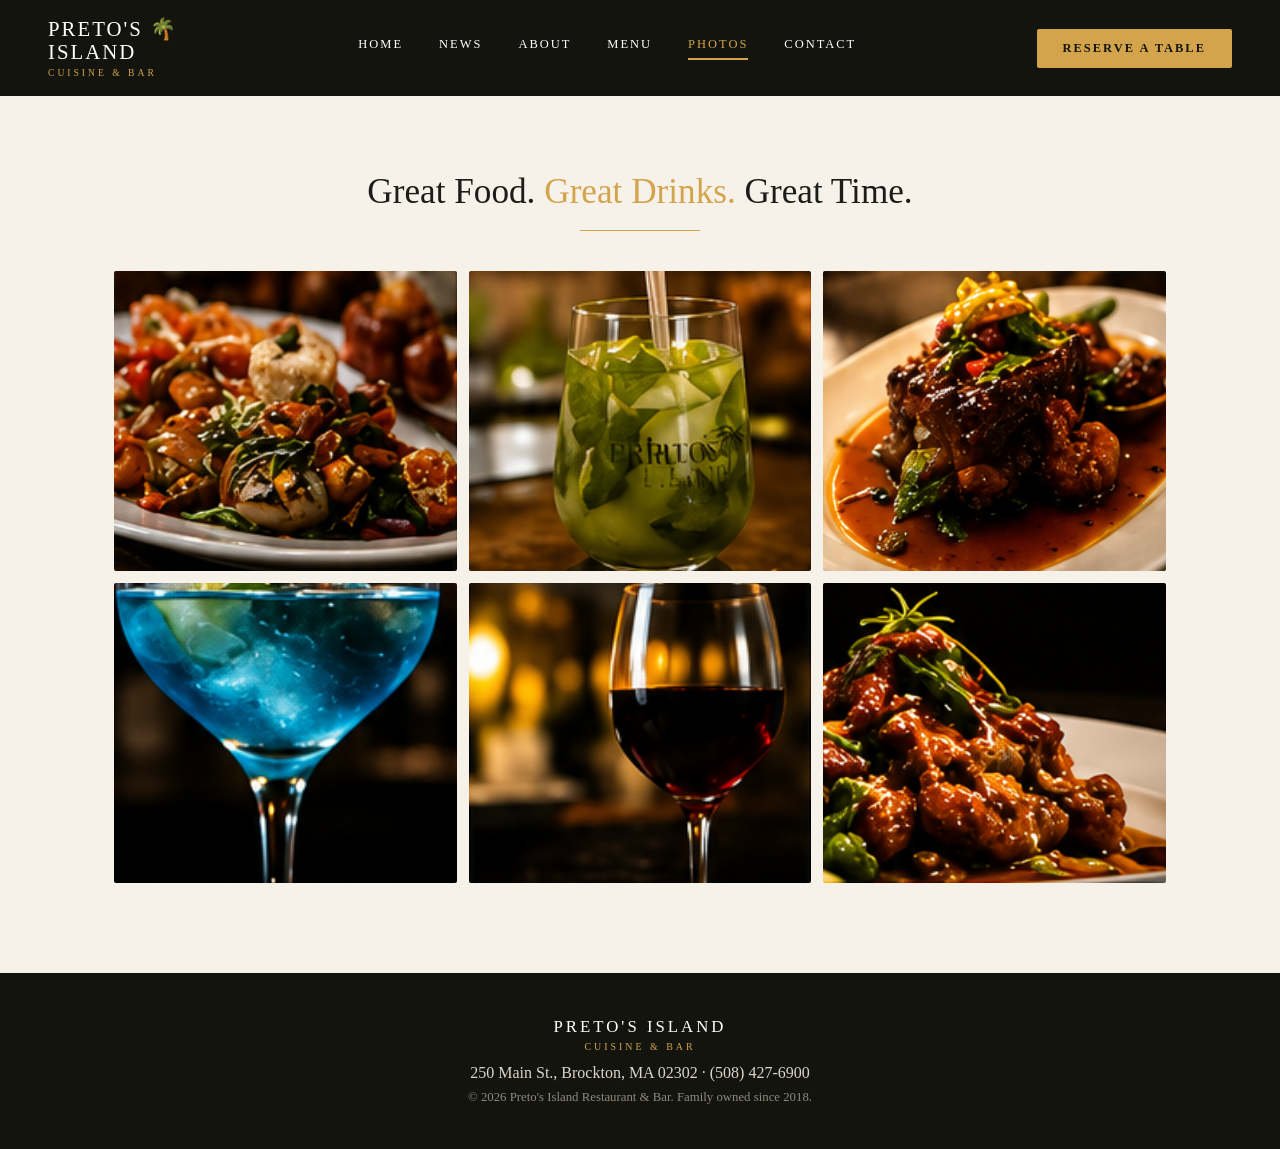
<file: photos.html>
<!DOCTYPE html>
<html lang="en">
<head>
<meta charset="UTF-8">
<meta name="viewport" content="width=device-width, initial-scale=1.0">
<title>Photos | Preto's Island Restaurant &amp; Bar</title>
<meta name="description" content="Food and drink photos from Preto's Island Restaurant & Bar in Brockton, MA.">
<link rel="stylesheet" href="css/styles.css">
</head>
<body>
<header class="site-nav">
  <a class="logo" href="index.html" aria-label="Preto's Island home">PRETO'S <span class="palm">🌴</span><br>ISLAND
    <span class="tag">CUISINE &amp; BAR</span>
  </a>
  <button class="nav-toggle" type="button" aria-label="Toggle menu" aria-expanded="false"><span></span><span></span><span></span></button>
  <nav class="links" id="primary-nav"><a href="index.html">Home</a><a href="news.html">News</a><a href="about.html">About</a><a href="menu.html">Menu</a><a href="photos.html" class="active" aria-current="page">Photos</a><a href="contact.html">Contact</a></nav>
  <a href="tel:+15084276900" class="btn-reserve">Reserve a Table</a>
</header>
<main>
<section id="photos" class="page-top">
  <div class="section-heading">
    <h2>Great Food. <span class="accent">Great Drinks.</span> Great Time.</h2>
    <hr class="divider">
  </div>
  <div class="photo-grid">
    <img src="images/gallery-1.png" alt="Appetizer plate" loading="lazy">
    <img src="images/gallery-4.png" alt="Signature cocktail" loading="lazy">
    <img src="images/gallery-3.png" alt="Braised short rib entree" loading="lazy">
    <img src="images/hero-drink.png" alt="Blue island cocktail" loading="lazy">
    <img src="images/gallery-2.png" alt="Glass of red wine" loading="lazy">
    <img src="images/hero-plate.png" alt="Signature glazed wings plate" loading="lazy">
  </div>
</section>
</main>
<footer class="site-footer">
  <div class="foot-logo">PRETO'S ISLAND <span class="tag">CUISINE &amp; BAR</span></div>
  <p>250 Main St., Brockton, MA 02302 &middot; <a href="tel:+15084276900">(508) 427-6900</a></p>
  <p class="fine">&copy; 2026 Preto's Island Restaurant &amp; Bar. Family owned since 2018.</p>
</footer>
<script src="js/main.js"></script>
</body>
</html>
</file>
<file: css/styles.css>
:root{
    --black:#0e0e0d;
    --near-black:#14140f;
    --cream:#f6f2e9;
    --gold:#d3a44b;
    --gold-light:#e8c98a;
    --text-dark:#1c1c18;
  }
  *{margin:0;padding:0;box-sizing:border-box;}
  body{
    font-family:'Georgia', 'Times New Roman', serif;
    background:var(--cream);
    color:var(--text-dark);
    scroll-behavior:smooth;
  }
  a{text-decoration:none;color:inherit;}
  ul{list-style:none;}
  img{display:block;max-width:100%;}

  /* NAV */
  header.site-nav{
    position:sticky;
    top:0;
    z-index:100;
    background:var(--near-black);
    display:flex;
    align-items:center;
    justify-content:space-between;
    padding:18px 48px;
  }
  .logo{
    color:#fff;
    font-size:1.3rem;
    letter-spacing:2px;
    line-height:1.1;
  }
  .logo .tag{
    display:block;
    font-size:0.6rem;
    color:var(--gold);
    letter-spacing:3px;
    margin-top:4px;
    font-family:Georgia, serif;
  }
  .logo .palm{color:var(--gold);}
  nav.links{display:flex;gap:36px;}
  nav.links a{
    color:#fff;
    font-size:0.78rem;
    letter-spacing:2px;
    text-transform:uppercase;
    padding-bottom:6px;
    border-bottom:2px solid transparent;
    transition:border-color .25s ease, color .25s ease;
  }
  nav.links a:hover{color:var(--gold-light);}
  nav.links a.active{
    color:var(--gold);
    border-bottom-color:var(--gold);
  }
  .btn-reserve{
    background:var(--gold);
    color:#14140f;
    padding:12px 26px;
    font-size:0.78rem;
    letter-spacing:2px;
    text-transform:uppercase;
    font-weight:bold;
    border-radius:2px;
    transition:background .25s ease;
  }
  .btn-reserve:hover{background:var(--gold-light);}

  /* HERO */
  .hero{
    position:relative;
    min-height:620px;
    display:flex;
    align-items:center;
    background:#0a0a08;
    color:#fff;
    padding:60px 48px;
    overflow:hidden;
  }
  .hero-drink{position:absolute;left:2%;bottom:0;height:88%;width:auto;z-index:1;}
  .hero-plate{position:absolute;right:0;bottom:0;width:30%;height:auto;z-index:1;}
  .hero::before{content:'';position:absolute;inset:0;background:linear-gradient(90deg,rgba(8,8,6,.05) 0%,rgba(8,8,6,.55) 32%,rgba(8,8,6,.55) 68%,rgba(8,8,6,.05) 100%);z-index:2;}
  .hero-content{max-width:640px;position:relative;z-index:3;margin:0 auto;text-align:center;}
  .hero-content p{margin-left:auto;margin-right:auto;}
  .hero-ctas{justify-content:center;}
  .hero h1{
    font-size:3rem;
    font-weight:400;
    line-height:1.15;
  }
  .hero h1 .script{
    font-family:'Brush Script MT', cursive;
    color:var(--gold);
    font-size:3.4rem;
    display:block;
  }
  .hero p{
    margin-top:22px;
    font-size:1.05rem;
    line-height:1.6;
    max-width:480px;
    color:#f0ede4;
  }
  .hero-ctas{
    margin-top:34px;
    display:flex;
    gap:16px;
  }
  .btn-primary{
    background:var(--gold);
    color:#14140f;
    padding:16px 30px;
    font-size:0.8rem;
    letter-spacing:2px;
    text-transform:uppercase;
    font-weight:bold;
    border-radius:2px;
  }
  .btn-secondary{
    background:var(--near-black);
    border:1px solid rgba(255,255,255,.3);
    color:#fff;
    padding:16px 30px;
    font-size:0.8rem;
    letter-spacing:2px;
    text-transform:uppercase;
  }
  .btn-primary:hover{background:var(--gold-light);}
  .btn-secondary:hover{border-color:var(--gold);}


  /* HERO MOVING BACKGROUND */
  .hero-bg{position:absolute;inset:0;z-index:0;overflow:hidden;pointer-events:none;
    background:radial-gradient(ellipse at 14% 55%, rgba(30,120,190,.28) 0%, rgba(10,10,8,0) 55%), #0a0a08;}
  .hero-bg::after{content:'';position:absolute;left:-10%;top:10%;width:55%;height:90%;
    background:radial-gradient(circle, rgba(60,170,255,.22) 0%, rgba(60,170,255,0) 65%);
    animation:glowPulse 7s ease-in-out infinite;}
  .bokeh{position:absolute;border-radius:50%;filter:blur(6px);opacity:0;
    background:radial-gradient(circle, var(--c) 0%, rgba(0,0,0,0) 70%);
    animation:bokehFloat var(--d) ease-in-out var(--delay) infinite;}
  @keyframes bokehFloat{
    0%{opacity:0;transform:translate3d(0,30px,0) scale(.85);}
    25%{opacity:var(--o);}
    50%{transform:translate3d(var(--dx),-40px,0) scale(1.1);}
    75%{opacity:var(--o);}
    100%{opacity:0;transform:translate3d(calc(var(--dx) * -.5),-110px,0) scale(.9);}
  }
  @keyframes glowPulse{
    0%,100%{opacity:.55;transform:translateX(0) scale(1);}
    50%{opacity:1;transform:translateX(30px) scale(1.08);}
  }
  .hero-drink{mix-blend-mode:screen;
    -webkit-mask-image:linear-gradient(90deg,#000 70%,transparent 100%);
    mask-image:linear-gradient(90deg,#000 70%,transparent 100%);
    animation:glassFloat 8s ease-in-out infinite;}
  @keyframes glassFloat{0%,100%{transform:translateY(0);}50%{transform:translateY(-8px);}}
  @media (prefers-reduced-motion:reduce){
    .bokeh,.hero-bg::after,.hero-drink{animation:none;}
    .bokeh{opacity:.35;}
  }

  /* FULL MENU */
  .menu-wrap{max-width:1100px;margin:0 auto;padding:0 24px 20px;}
  .menu-tabs{display:flex;justify-content:center;gap:0;margin:0 auto 34px;}
  .mtab{font:600 .8rem Georgia,serif;letter-spacing:2px;text-transform:uppercase;padding:14px 44px;background:transparent;color:#3d3a32;border:1px solid var(--gold);cursor:pointer;transition:background .2s,color .2s;}
  .mtab+.mtab{border-left:0;}
  .mtab[aria-selected="true"]{background:var(--gold);color:#14140f;}
  .mtab:hover{background:var(--gold-light);}
  .mpanel[hidden]{display:none;}
  .menu-cols{display:grid;grid-template-columns:1fr 1fr;gap:8px 56px;align-items:start;}
  .msec{margin-bottom:34px;}
  .msec h3{font:400 1.7rem 'Brush Script MT',cursive;color:#9a7220;margin-bottom:10px;padding-bottom:6px;border-bottom:1px solid #d9cfb4;}
  .mi{list-style:none;}
  .mi li{display:flex;align-items:baseline;gap:8px;padding:5px 0;font-size:.95rem;line-height:1.35;}
  .mi .nm{flex:0 1 auto;min-width:0;}
  .mi .nm i{color:#5f5a4c;font-style:normal;}
  .mi .nm i::before{content:'\2013\00a0';}
  .mi .lead{flex:1 1 12px;border-bottom:1px dotted #b9ad8c;min-width:12px;transform:translateY(-3px);}
  .mi .pr{white-space:nowrap;font-weight:bold;}
  .mi.mp li{display:block;}
  .mi.mp li i{color:#5f5a4c;font-style:normal;}
  .mi.mp li i::before{content:'\2013\00a0';}
  .mi.wine{columns:2;column-gap:56px;}
  .mi.wine li{break-inside:avoid;}
  .tags{font-size:.95rem;line-height:1.7;color:#3d3a32;margin-bottom:10px;}
  .tags span{color:var(--gold);}
  .mnote{margin-top:10px;font-size:.85rem;font-style:italic;color:#5f5a4c;line-height:1.5;}
  @media (max-width:900px){
    .menu-cols{grid-template-columns:1fr;}
    .mi.wine{columns:1;}
    .menu-wrap{padding:0 18px 10px;}
    .mtab{padding:13px 0;flex:1;}
    .menu-tabs{margin-bottom:26px;}
  }

  /* FEATURES */
  .features{
    display:flex;
    justify-content:center;
    gap:0;
    padding:56px 24px;
    text-align:center;
    flex-wrap:wrap;
  }
  .feature{
    padding:0 46px;
    border-right:1px dotted #c9bfa2;
    max-width:220px;
  }
  .feature:last-child{border-right:none;}
  .feature .icon{
    width:44px;height:44px;margin:0 auto 14px;
    color:var(--gold);
    border:1px solid var(--gold);
    border-radius:50%;
    display:flex;align-items:center;justify-content:center;
    font-size:1.2rem;
  }
  .feature h3{
    font-size:0.85rem;
    letter-spacing:1.5px;
    margin-bottom:6px;
  }
  .feature p{
    font-size:0.85rem;
    color:#6b665a;
  }

  /* SECTION HEADING */
  .section-heading{
    text-align:center;
    padding:20px 24px 40px;
  }
  .section-heading h2{
    font-size:2.2rem;
    font-weight:400;
  }
  .section-heading .accent{
    color:var(--gold);
    font-family:'Brush Script MT', cursive;
  }
  .divider{
    margin:18px auto 0;
    width:120px;
    border:none;
    border-top:1px solid var(--gold);
    position:relative;
  }
  .divider::after{
    content:'\1F335';
    position:absolute;
    left:50%;
    top:-11px;
    transform:translateX(-50%);
    background:var(--cream);
    padding:0 8px;
    font-size:0.9rem;
  }

  /* GALLERY */
  .gallery{
    display:grid;
    grid-template-columns:repeat(4,1fr);
    gap:4px;
    padding:0 4px 60px;
  }
  .gallery img{
    width:100%;
    height:320px;
    object-fit:cover;
  }

  /* EXPERIENCE BANNER */
  .experience{
    background:var(--near-black);
    color:#fff;
    display:flex;
    align-items:center;
    flex-wrap:wrap;
  }
  .experience-text{
    flex:1 1 360px;
    padding:60px 48px;
  }
  .experience-text .script-line{
    font-family:'Brush Script MT', cursive;
    color:var(--gold);
    font-size:1.9rem;
    display:block;
  }
  .experience-text h3{
    font-size:2rem;
    font-weight:400;
    margin-top:6px;
    margin-bottom:26px;
  }
  .experience img{
    flex:1 1 420px;
    height:340px;
    object-fit:cover;
    width:100%;
  }

  /* INSIDE & OUT */
  .visit{padding:30px 24px 80px;}
  .visit-grid{
    display:grid;
    grid-template-columns:repeat(4,1fr);
    grid-auto-rows:250px;
    gap:12px;
    max-width:1100px;
    margin:0 auto;
  }
  .tile{position:relative;overflow:hidden;border-radius:2px;background:#14140f;}
  .tile img{width:100%;height:100%;object-fit:cover;display:block;transition:transform .6s ease;}
  .tile:hover img{transform:scale(1.04);}
  .tile-outside{grid-column:1 / span 2;grid-row:1;}
  .tile-inside-s{grid-column:1 / span 2;grid-row:2;}
  .tile-tall{grid-row:1 / span 2;}
  .tile-outside img{object-position:center 38%;}
  .tile figcaption{
    position:absolute;left:0;right:0;bottom:0;
    padding:28px 16px 12px;
    background:linear-gradient(0deg,rgba(10,10,8,.85),rgba(10,10,8,0));
    color:var(--gold-light);
    font-size:.72rem;letter-spacing:2px;text-transform:uppercase;
  }
  @media (max-width:900px){
    .visit-grid{grid-template-columns:1fr 1fr;grid-auto-rows:220px;}
    .tile-outside,.tile-inside-s{grid-column:1 / -1;grid-row:auto;}
    .tile-tall{grid-row:span 2;}
  }
  @media (prefers-reduced-motion:reduce){.tile img{transition:none;}}

  /* SITE-WIDE ADDITIONS */
  
  .sr-only{position:absolute;width:1px;height:1px;overflow:hidden;clip:rect(0 0 0 0);white-space:nowrap;}
  a:focus-visible,button:focus-visible,input:focus-visible{outline:2px solid var(--gold);outline-offset:3px;}
  .nav-toggle{display:none;background:none;border:1px solid rgba(255,255,255,.35);border-radius:2px;width:44px;height:40px;padding:0 10px;cursor:pointer;flex-direction:column;justify-content:center;gap:5px;}
  .nav-toggle span{display:block;height:2px;background:#fff;}

  /* MENU CATEGORIES */
  .menu-cats{display:grid;grid-template-columns:repeat(3,1fr);gap:16px;max-width:1100px;margin:0 auto;padding:0 24px;}
  .cat{border:1px solid #d9cfb4;padding:28px 24px;text-align:center;background:#fbf8f1;}
  .cat h3{font-size:1.3rem;font-weight:400;margin-bottom:8px;}
  .cat p{font-size:.92rem;color:#5f5a4c;line-height:1.5;}
  .menu-note{max-width:760px;margin:26px auto 70px;padding:0 24px;text-align:center;line-height:1.7;color:#3d3a32;}
  .menu-note a{color:#9a7220;border-bottom:1px solid currentColor;}

  /* NEWS */
  .news{padding:70px 24px 40px;}
  .news-grid{display:grid;grid-template-columns:repeat(3,1fr);gap:16px;max-width:1100px;margin:0 auto;}
  .news-card{background:var(--near-black);color:#fff;padding:32px 28px;border-top:3px solid var(--gold);}
  .kicker{display:block;font-size:.7rem;letter-spacing:2px;text-transform:uppercase;color:var(--gold);margin-bottom:12px;}
  .news-card h3{font-size:1.5rem;font-weight:400;margin-bottom:10px;}
  .news-card p{font-size:.95rem;line-height:1.6;color:#d9d5c8;}

  /* CONTACT */
  .contact{padding:50px 24px 90px;}
  .contact-grid{display:grid;grid-template-columns:1fr 1fr;gap:48px;max-width:1000px;margin:0 auto;}
  .contact h3{font-size:.8rem;letter-spacing:2px;text-transform:uppercase;color:#9a7220;margin:22px 0 6px;font-weight:600;}
  .contact h3:first-child{margin-top:0;}
  .contact p,.contact li{font-size:1.05rem;line-height:1.6;}
  .contact a:hover{color:#9a7220;}
  .hours{list-style:none;max-width:340px;}
  .hours li{display:flex;justify-content:space-between;gap:16px;border-bottom:1px dotted #c9bfa2;padding:6px 0;}
  .club-form{display:flex;gap:8px;margin:16px 0 22px;flex-wrap:wrap;}
  .club-form input{flex:1 1 220px;padding:14px;border:1px solid #c9bfa2;background:#fff;font-size:1rem;border-radius:2px;}
  .club-form button{border:0;cursor:pointer;}
  .social{display:flex;gap:22px;}
  .social a{font-size:.8rem;letter-spacing:2px;text-transform:uppercase;border-bottom:1px solid var(--gold);padding-bottom:3px;}

  /* FOOTER */
  .site-footer{background:var(--near-black);color:#d9d5c8;text-align:center;padding:44px 24px;}
  .foot-logo{color:#fff;letter-spacing:3px;font-size:1.05rem;margin-bottom:12px;}
  .foot-logo .tag{display:block;color:var(--gold);font-size:.62rem;letter-spacing:3px;margin-top:4px;}
  .site-footer a:hover{color:var(--gold-light);}
  .site-footer .fine{font-size:.8rem;color:#8d897c;margin-top:8px;}

  @media (max-width:900px){
    header.site-nav{padding:12px 18px;position:sticky;gap:10px;flex-wrap:nowrap;}
    .logo{font-size:1.05rem;margin-right:auto;}
    .nav-toggle{display:flex;order:3;}
    header.site-nav .btn-reserve{order:2;padding:10px 14px;font-size:.68rem;}
    nav.links{display:none;position:absolute;top:100%;left:0;right:0;flex-direction:column;gap:0;background:var(--near-black);padding:6px 18px 16px;border-top:1px solid rgba(255,255,255,.12);}
    nav.links.open{display:flex;}
    nav.links a{padding:14px 0;border-bottom:1px solid rgba(255,255,255,.08);}
    .hero{padding:48px 20px;min-height:560px;}
    .hero-plate{display:none;}
    .hero-drink{opacity:.35;left:-8%;}
    .menu-cats,.news-grid,.contact-grid{grid-template-columns:1fr;}
    .features{padding:36px 12px;}
    .feature{padding:14px 18px;border-right:none;max-width:50%;}
    .experience-text{padding:44px 24px;}
    .story,.contact{padding-left:20px;padding-right:20px;}
  }

  /* STORY SECTION */
  .story{
    padding:70px 48px 100px;
  }
  .story-grid{
    display:grid;
    grid-template-columns:1fr 1fr;
    gap:48px;
    max-width:1100px;
    margin:0 auto;
    align-items:center;
  }
  .story-copy p{margin-bottom:16px;}
  .story-grid p{
    font-size:1.05rem;
    line-height:1.7;
    color:#3d3a32;
  }
  .story-grid img{
    width:100%;
    height:140px;
    object-fit:cover;
    border-radius:2px;
  }

  footer.site-nav{
    margin-top:0;
  }

  @media (max-width:900px){
    nav.links{display:none;}
    .gallery{grid-template-columns:repeat(2,1fr);}
    .story-grid{grid-template-columns:1fr;}
    .hero h1{font-size:2.2rem;}
    .hero h1 .script{font-size:2.5rem;}
  }

  /* MULTI-PAGE */
  main{min-height:55vh;}
  .logo{display:block;}
  .page-top{padding-top:56px;}
  .photo-grid{display:grid;grid-template-columns:repeat(3,1fr);grid-auto-rows:300px;gap:12px;max-width:1100px;margin:0 auto;padding:0 24px 90px;}
  .photo-grid img{width:100%;height:100%;object-fit:cover;display:block;border-radius:2px;}
  .photo-grid img[src*="hero-drink"]{object-position:center 18%;}
  @media (max-width:900px){.photo-grid{grid-template-columns:1fr 1fr;grid-auto-rows:220px;padding:0 18px 60px;}}
</file>
